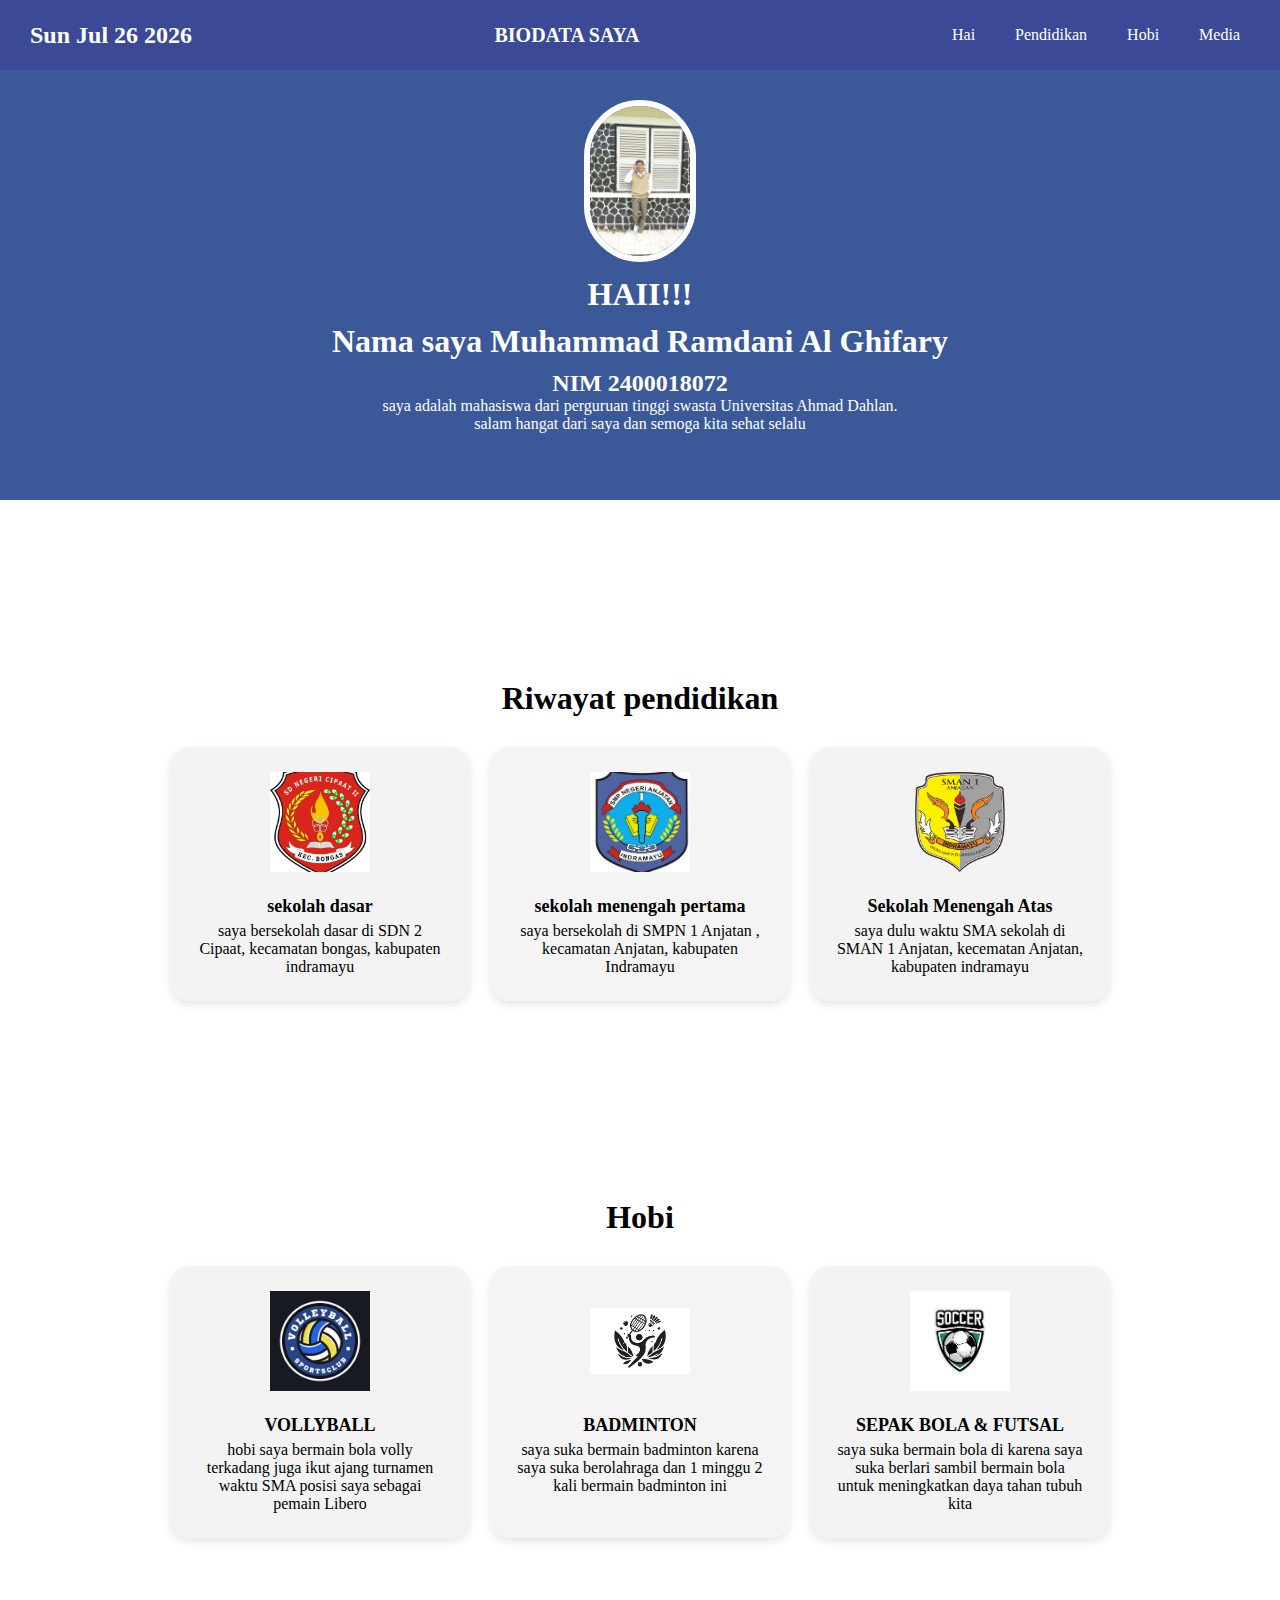
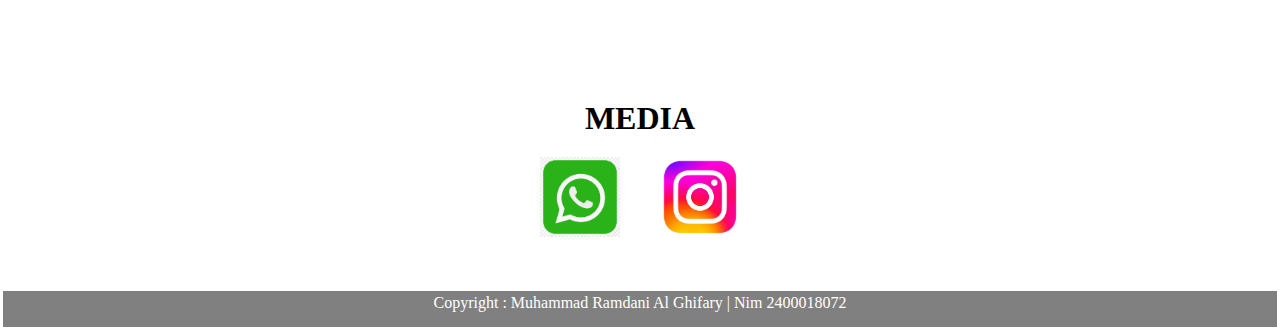
<file: PROJEK PROFIL/Index.html>
<!DOCTYPE html>
<html lang="en">
<head>
    <meta charset="UTF-8">
    <meta name="viewport" content="width=device-width, initial-scale=1.0">
    <title>PROFIL</title>
</head>
<link rel="stylesheet" type="text/css" href="style.css">
<body>
    
<!--memanggil javascript-->
<script src="profil.js"></script>


<!----navigasi-->

<div class="navigasi">
    <div class="container">
        <h2 id="date">...</h2>
        <div class="logo"> <strong>BIODATA SAYA</strong> </div>

        <div class="menu">
            <ul>
                <li><a href="#hai">Hai</a></li>
                <li><a href="#pendidikan">Pendidikan</a></li>
                <li><a href="#hobi">Hobi</a></li>
                <li><a href="#Media">Media</a></li>
            </ul>
        </div>
    </div>
</div>



<!---ini banner-->
<div class="banner" id="hai">
    <img src="saya.jpg">
    <h1>HAII!!!</h1>
    <h1>Nama saya Muhammad Ramdani Al Ghifary<br> <span></span></h1>
    <h2>NIM 2400018072</h2>
    <p>saya adalah mahasiswa dari perguruan tinggi swasta Universitas Ahmad Dahlan.</p>
    <p>salam hangat dari saya dan semoga kita sehat selalu</p>
    
    
</div>

<!--pendidikan-->
<br><br><br><br><br>
<br id="pendidikan"><br><br><br><br>
<center><h1>Riwayat pendidikan</h1> </center>
<div class="box-pendidikan">
    <div class="card">
        <img src="sd.jpg">
        <p><h3>sekolah dasar</h3></p>
        <p> saya bersekolah dasar di SDN 2 Cipaat, kecamatan bongas, kabupaten indramayu</p>
    </div>

    <div class="card card-highlight">
        <img src="smp.jpg">
        <p><h3>sekolah menengah pertama</h3></p>
        <p>saya bersekolah di SMPN 1 Anjatan , kecamatan Anjatan, kabupaten Indramayu</p>
    </div>

    <div class="card">
        <img src="sma.png">
        <p><h3>Sekolah Menengah Atas</h3></p>
        <p>saya dulu waktu SMA sekolah di SMAN 1 Anjatan, kecematan Anjatan, kabupaten indramayu</p>
    </div>
</div>


<!--ini hobi-->

<br><br><br><br><br><br><br>
<br id="hobi"> <br><br><br>
<center><h1>Hobi</h1> </center>
<div class="box-hobi" >
    <div class="hobi">
        <img src="voli.jpg">
        <p><h3>VOLLYBALL</h3></p>
        <p> hobi saya bermain bola volly terkadang juga ikut ajang turnamen waktu SMA posisi saya sebagai pemain Libero</p>
    </div>

    <div class="hobi hobi-highlight">
        <img src="badminton.jpg">
        <p><h3>BADMINTON</h3></p>
        <p>saya suka bermain badminton karena saya suka berolahraga dan 1 minggu 2 kali bermain badminton ini</p>
    </div>

    <div class="hobi">
        <img src="bola.png">
        <p><h3>SEPAK BOLA & FUTSAL</h3></p>
        <p>saya suka bermain bola di karena saya suka berlari sambil bermain bola untuk meningkatkan daya tahan tubuh kita</p>
    </div>
</div>


<!--media-->

<br><br><br><br>
<br id="Media"><br><br><br><br>
<center><h1>MEDIA</h1></center>
<div class="social-icons">
    <a href="https://wa.me/6282110122106" target="_blank">
      <img src="wa.png" alt="WhatsApp">
    </a>

    <a href="https://www.instagram.com/ramdani_al05?igsh=MXhic2gzbTFueGRvbg==" target="_blank">
      <img src="ig.jpg" alt="Instagram">
    </a>

</div>

<!--footer-->

<div class="footer">
    <p><center>Copyright : Muhammad Ramdani Al Ghifary | Nim 2400018072</center></p>
</div>



</body>
</html>
</file>
<file: PROJEK PROFIL/style.css>
* {
    margin: 0;
    padding: 0;
    font-family: Verdana;
}



.navigasi {
    background-color: #3b4997;
    width: 100%;
    height: 70px;
    color: white;
    position: fixed;
    z-index: 999;
}

.container {
    display: flex;
    justify-content: space-between;
    align-items: center;
    height: 100%;
    padding: 0 30px;
}

.logo {
    font-weight: bold;
    font-size: 20px;
}

.menu ul {
    list-style: none;
    display: flex;
    gap: 20px;
}

.menu ul li a {
    text-decoration: none;
    color: white;
    transition: all 0.5s ease;
    padding: 5px 10px;
    display: inline-block;
}

.menu ul li a:hover {
    background-color: #2c387e;
    border-radius: 5px;
    transform: scale(1.1);
}

.menu ul li a:active {
    background-color: #1e275d;
    transform: scale(0.95);
}

.banner {
    background-color: #3b5999;
    height: 500px;
    text-align: center;
    color: white;
}

.banner img {
    border-radius: 100px;
    height: 150px;
    border: 6px solid white;
    margin-top: 100px;
}

.banner h1 {
    margin-top: 10px;
    margin-bottom: 10px;
}


.banner button {
    margin-top: 60px;
    padding: 10px;
    width: 400px;
    border-radius: 50px;
    border: none;
}

.banner button:hover {
    background-color: #3b5999;
    border: 1px solid white;
    color: white;
}


    .box-pendidikan {
        display: flex;
        justify-content: center;
        gap: 20px;
        flex-wrap: wrap; /* biar tetap bagus di HP */
        margin-top: 30px;
    }

    .card{
        background-color: #f3f3f3;
        width: 250px;
        text-align: center;
        padding: 25px;
        border-radius: 20px;
        box-shadow: 0 4px 8px rgba(0,0,0,0.1);
        transition: transform 0.3s ease transform 0.3s ease;
        cursor: pointer;
    }

    .card img {
        width: 100px;
        height: 100px;
        object-fit: contain;
        margin-bottom: 10px;
    }

    .card:hover {
        background-color: #e0e0ff;
        transform: translateY(-50px);
    }

    .card h3 {
        margin: 10px 0 5px 0;
        font-size: 18px;
    }

    .card strong {
        display: block;
        margin-bottom: 10px;
        font-size: 16px;
    }

    .card-highlight {
        background-color: #f3f3f3f3;
        color: rgb(0, 0, 0);
    }


.box-hobi {
    display: flex;
    justify-content: center;
    gap: 20px;
    flex-wrap: wrap; /* biar tetap bagus di HP */
    margin-top: 30px;
}

.hobi{
    background-color: #f3f3f3;
    width: 250px;
    text-align: center;
    padding: 25px;
    border-radius: 20px;
    box-shadow: 0 4px 8px rgba(0,0,0,0.1);
    transition: transform 0.3s ease transform 0.3s ease;
    cursor: pointer;
}

.hobi img {
    width: 100px;
    height: 100px;
    object-fit: contain;
    margin-bottom: 10px;
}

.hobi:hover {
    background-color: #e0e0ff;
    transform: translateY(-50px);
}

.hobi h3 {
    margin: 10px 0 5px 0;
    font-size: 18px;
}

.hobi strong {
    display: block;
    margin-bottom: 10px;
    font-size: 16px;
}

.hobi-highlight {
    background-color: #f3f3f3f3;
    color: rgb(0, 0, 0);
}



    .social-icons {
      display: flex;
      justify-content: center;
      gap: 40px;
      margin-top: 20px;
    }

    .social-icons a {
      display: inline-block;
      transition: transform 0.3s ease;
    }

    .social-icons a:hover {
      transform: scale(1.1);
    }

    .social-icons img {
      width: 80px;
      height: 80px;
    }

    h2 {
      font-size: 24px;
    }

    
.footer {
    background-color: gray;
    width: 99%;
    height: 30px;
    color: white;
    padding: 3px;
    margin: 50px auto 0px;
}
</file>
